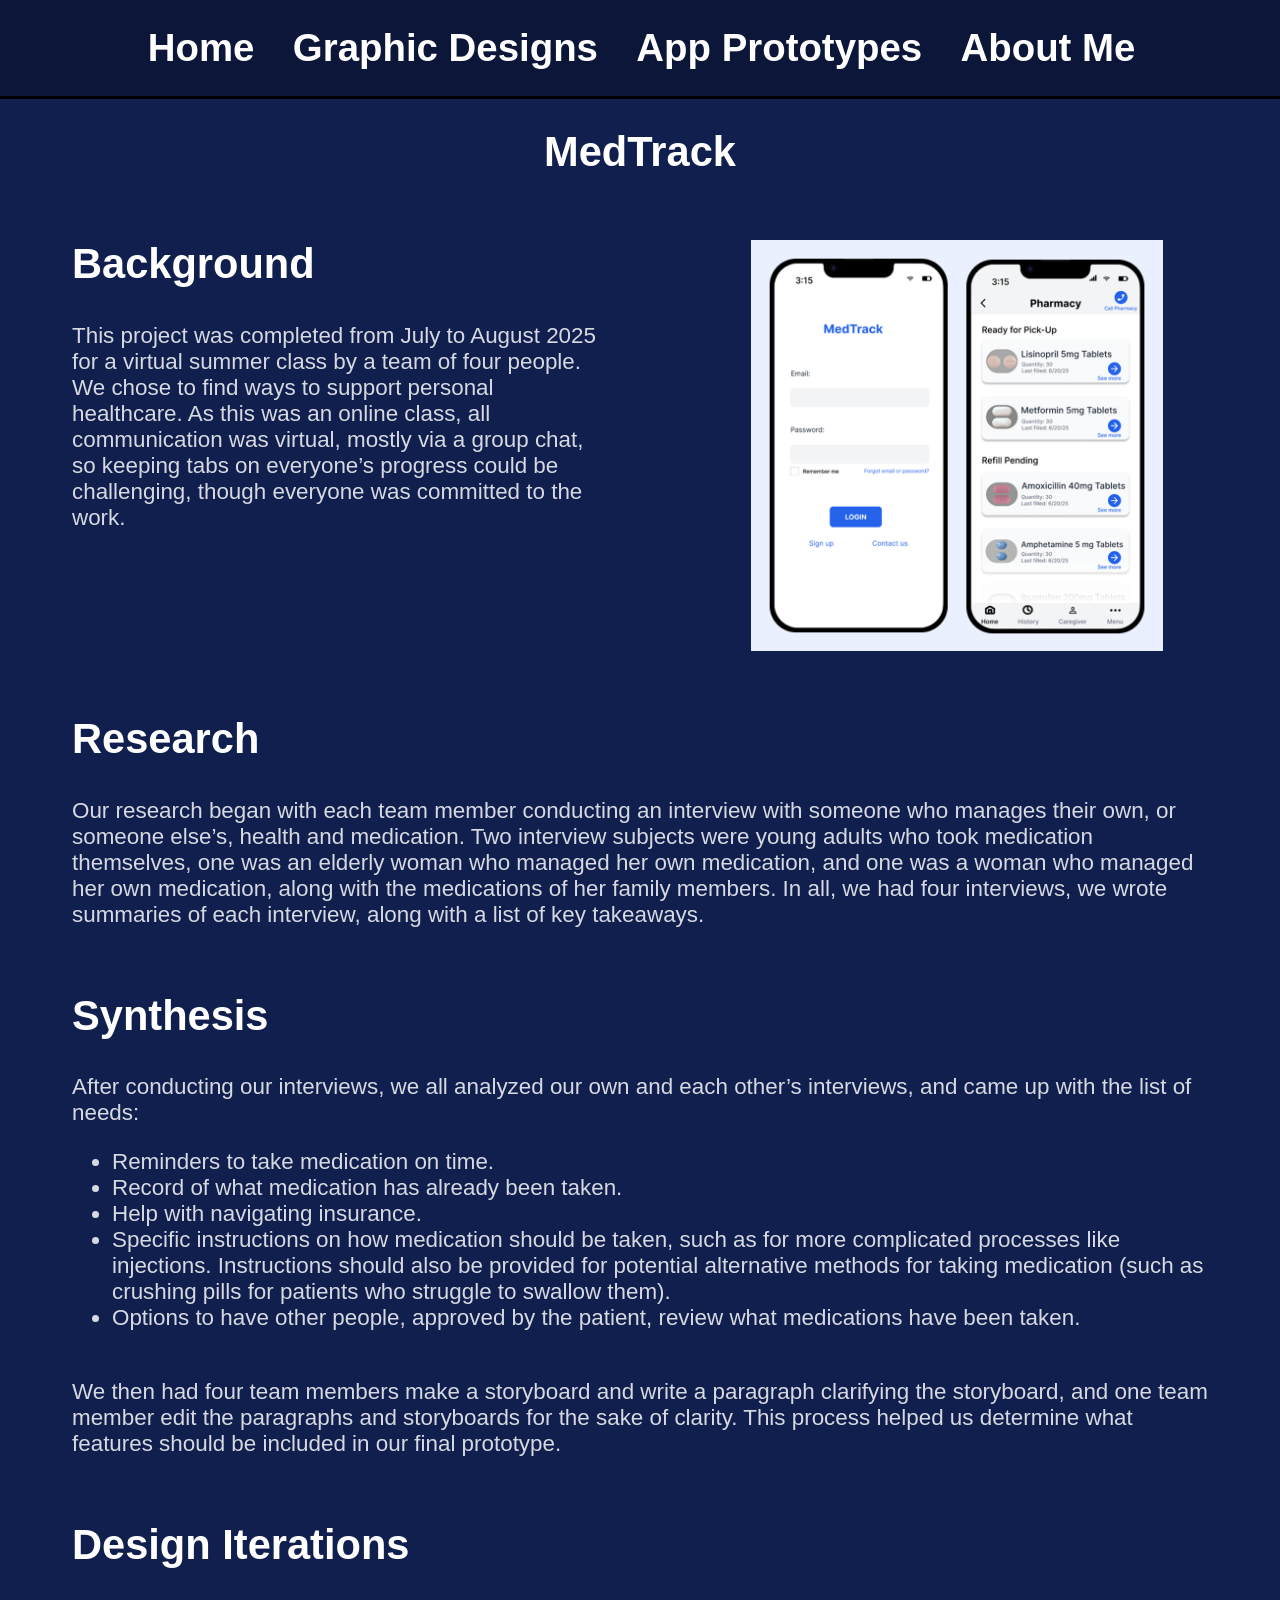
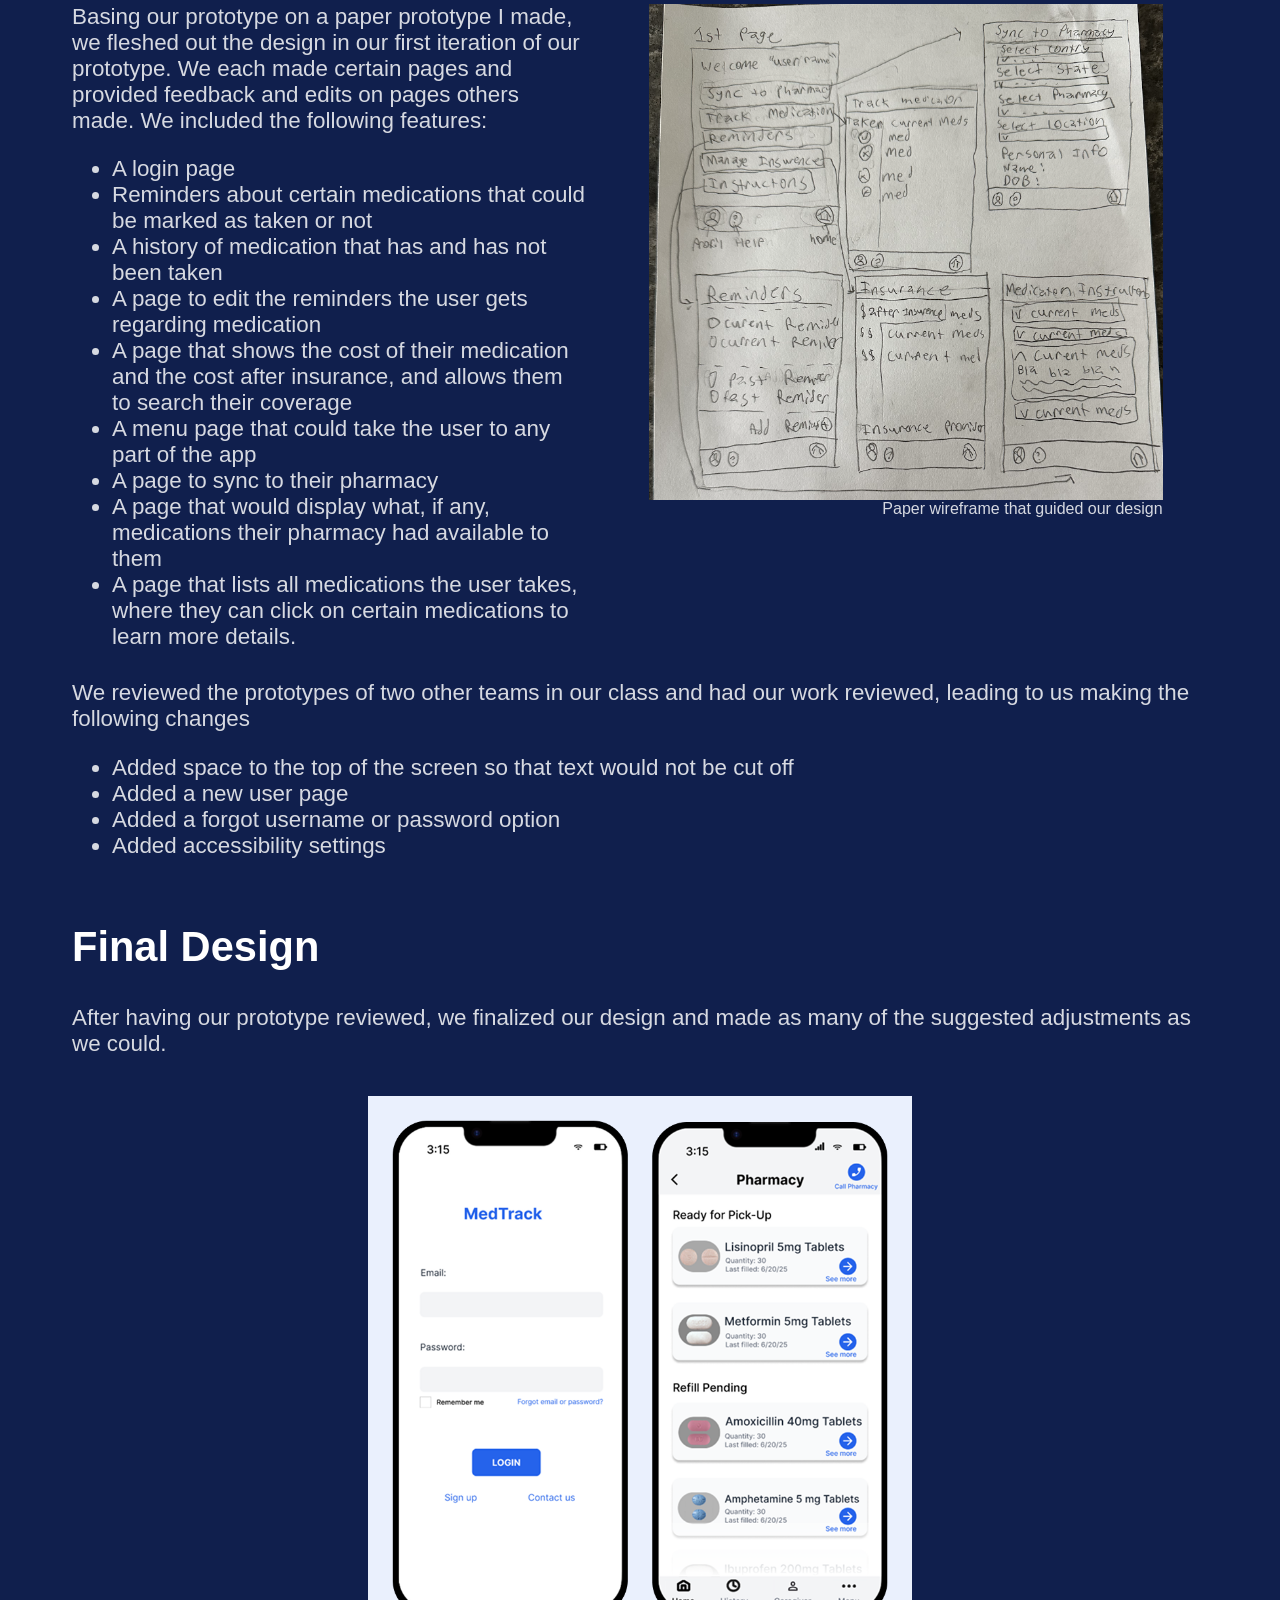
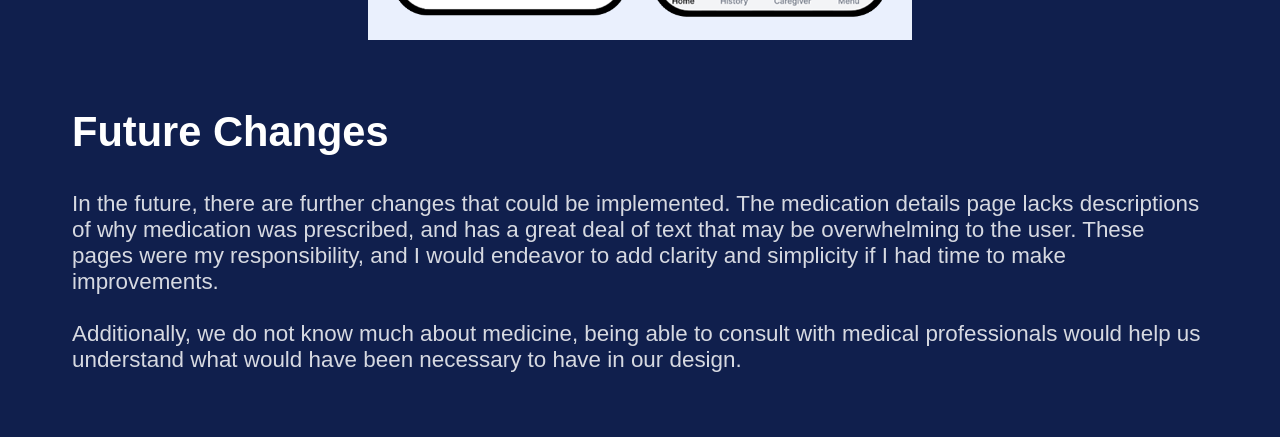
<file: medTrack.html>
<!doctype html>
<html lang="en">
<head>
	<meta charset="utf-8">
	<title>MedTrack Overview</title>
	<link rel="stylesheet" href="./assets/css/styles.css">
    <meta content="width=device-width, initial-scale=1" name="viewport" />
</head>
<body style="background-color: #101f4d;">
    <div class="header">
        <h4 style="text-align: center">
            <a href="index.html#home">Home</a>
        </h4>
        <h4 style="text-align: center">
            <a href="index.html#graphicDesigns">Graphic Designs</a>
        </h4>
        <h4 style="text-align: center">
            <a href="index.html#appPrototypes">App Prototypes</a>
        </h4>
        <h4 style="text-align: center">
            <a href="index.html#aboutMe">About Me</a>
        </h4>  
    </div>

    <div style="margin-top: 8rem; margin-left: 5vw; margin-right: 5vw; margin-bottom: 5vw;">
        <h1 style="text-align: center; ">MedTrack</h1>
        
        <!-- Background -->
        <div class="appPrototype" style="margin-top: 4rem;">
            <div class="prototypeText" style="margin-bottom: 2rem; width: 100%; margin-right: 5rem;">
                <h2 style="margin-top: 0vw;">Background</h2>        
                <p1>
                    This project was completed from July to August 2025 for a virtual summer class by a team of 
                    four people. We chose to find ways to support personal healthcare. As this was an online class, 
                    all communication was virtual, mostly via a group chat, so keeping tabs on everyone’s progress 
                    could be challenging, though everyone was committed to the work. 
                </p1> 
            </div>
            <div class="prototypeText">
                <img src="assets/img/medTrackImages.png" alt="MedTrack Pages">
            </div>
        </div> 

        <!-- Research -->
        <div style="margin-top: 5vw;">
            <h2>Research</h2>
            <p1>
                Our research began with each team member conducting an interview with someone who manages their own, 
                or someone else’s, health and medication. Two interview subjects were young adults who took 
                medication themselves, one was an elderly woman who managed her own medication, and one was a 
                woman who managed her own medication, along with the medications of her family members. In all, we 
                had four interviews, we wrote summaries of each interview, along with a list of key takeaways. 
            </p1>
        </div>
        
        <!-- Synthesis -->
        <div style="margin-top: 5vw;">
            <h2>Synthesis</h2>

            <p1>
            After conducting our interviews, we all analyzed our own and each other’s interviews, and came up with 
            the list of needs: 
            <ul>
                    <li>Reminders to take medication on time.</li>
                    <li>Record of what medication has already been taken.</li>
                    <li>Help with navigating insurance.</li>
                    <li>Specific instructions on how medication should be taken, such as for more complicated 
                        processes like injections. Instructions should also be provided for potential alternative 
                        methods for taking medication (such as crushing pills for patients who struggle to swallow 
                        them).</li>
                    <li>Options to have other people, approved by the patient, review what medications have been taken.</li>
            </ul>
            <br> 
                We then had four team members make a storyboard and write a paragraph clarifying the storyboard, 
                and one team member edit the paragraphs and storyboards for the sake of clarity. This process 
                helped us determine what features should be included in our final prototype. 
            </p1> 
            <br>
        </div>
        
        <!-- Design Iterations -->
        <div style="margin-top: 5vw;">
            <h2>Design Iterations</h2>
            <div class="appPrototype" style="margin-bottom: 0.5rem;">
                <div class="prototypeText" style="width: 100%; 
                    @media screen and (width > 800px) {margin-right: 3rem;} ">
                    <p1>
                        Basing our prototype on a paper prototype I made, we fleshed out the design in our first 
                        iteration of our prototype. We each made certain pages and provided feedback and edits on 
                        pages others made. We included the following features: 
                        <ul>
                            <li>A login page</li>
                            <li>Reminders about certain medications that could be marked as taken or not</li> 
                            <li>A history of medication that has and has not been taken</li>
                            <li>A page to edit the reminders the user gets regarding medication</li> 
                            <li>A page that shows the cost of their medication and the cost after insurance, and 
                                allows them to search their coverage</li>
                            <li>A menu page that could take the user to any part of the app</li>
                            <li>A page to sync to their pharmacy</li> 
                            <li>A page that would display what, if any, medications their pharmacy had available 
                                to them</li>
                            <li>A page that lists all medications the user takes, where they can click on certain 
                                medications to learn more details.</li>
                        </ul>
                    </p1>
                </div>
                <div class="prototypeText" style="width: 100%;
                    @media screen and (width < 800px) {width: 100%;} ">
                    <img src="assets/img/medTrack-Paper-Prototype.png" alt="Paper Wireframes">
                    <figcaption style="text-align: right;">
                        <p2>Paper wireframe that guided our design</p2>
                    </figcaption>
                </div>
            </div>
            
            <p1>
                We reviewed the prototypes of two other teams in our class and had our work reviewed, leading to 
                us making the following changes  
                <ul>
                    <li>Added space to the top of the screen so that text would not be cut off</li> 
                    <li>Added a new user page</li>
                    <li>Added a forgot username or password option</li> 
                    <li>Added accessibility settings</li> 
                </ul>
                

            </p1>
        </div>
        
        
        <!-- Final Design -->
        <div style="margin-top: 5vw;">
            <h2>Final Design</h2>
            <p1>
                After having our prototype reviewed, we finalized our design and made as many of the suggested 
                adjustments as we could. 
            </p1>
            <div class="finalPrototypeImage">
                <a href="https://www.figma.com/proto/4HhmzO44hu9upAV01B85o1/team-9-connected?node-id=2-844&p=f&t=wFz3PTTRXNZEqMht-1&scaling=scale-down&content-scaling=fixed&page-id=0%3A1&starting-point-node-id=2%3A844&show-proto-sidebar=1" 
                        target="_blank">
                        <img src="assets/img/medTrackImages.png" alt="Final Monkey Mechanic Prototype">
                    </a>
            </div>
            
        </div>

        <!-- Future Changes -->
        <div style="margin-top: 5vw;">
            <h2>Future Changes</h2>
            <p1>
                In the future, there are further changes that could be implemented. The medication details page 
                lacks descriptions of why medication was prescribed, and has a great deal of text that may be 
                overwhelming to the user. These pages were my responsibility, and I would endeavor to add clarity 
                and simplicity if I had time to make improvements. 
            <br><br>
                Additionally, we do not know much about medicine, being able to consult with medical professionals 
                would help us understand what would have been necessary to have in our design. 
            </p1>
        </div>
        
    </div>
    
	
</body>
</html>
</file>
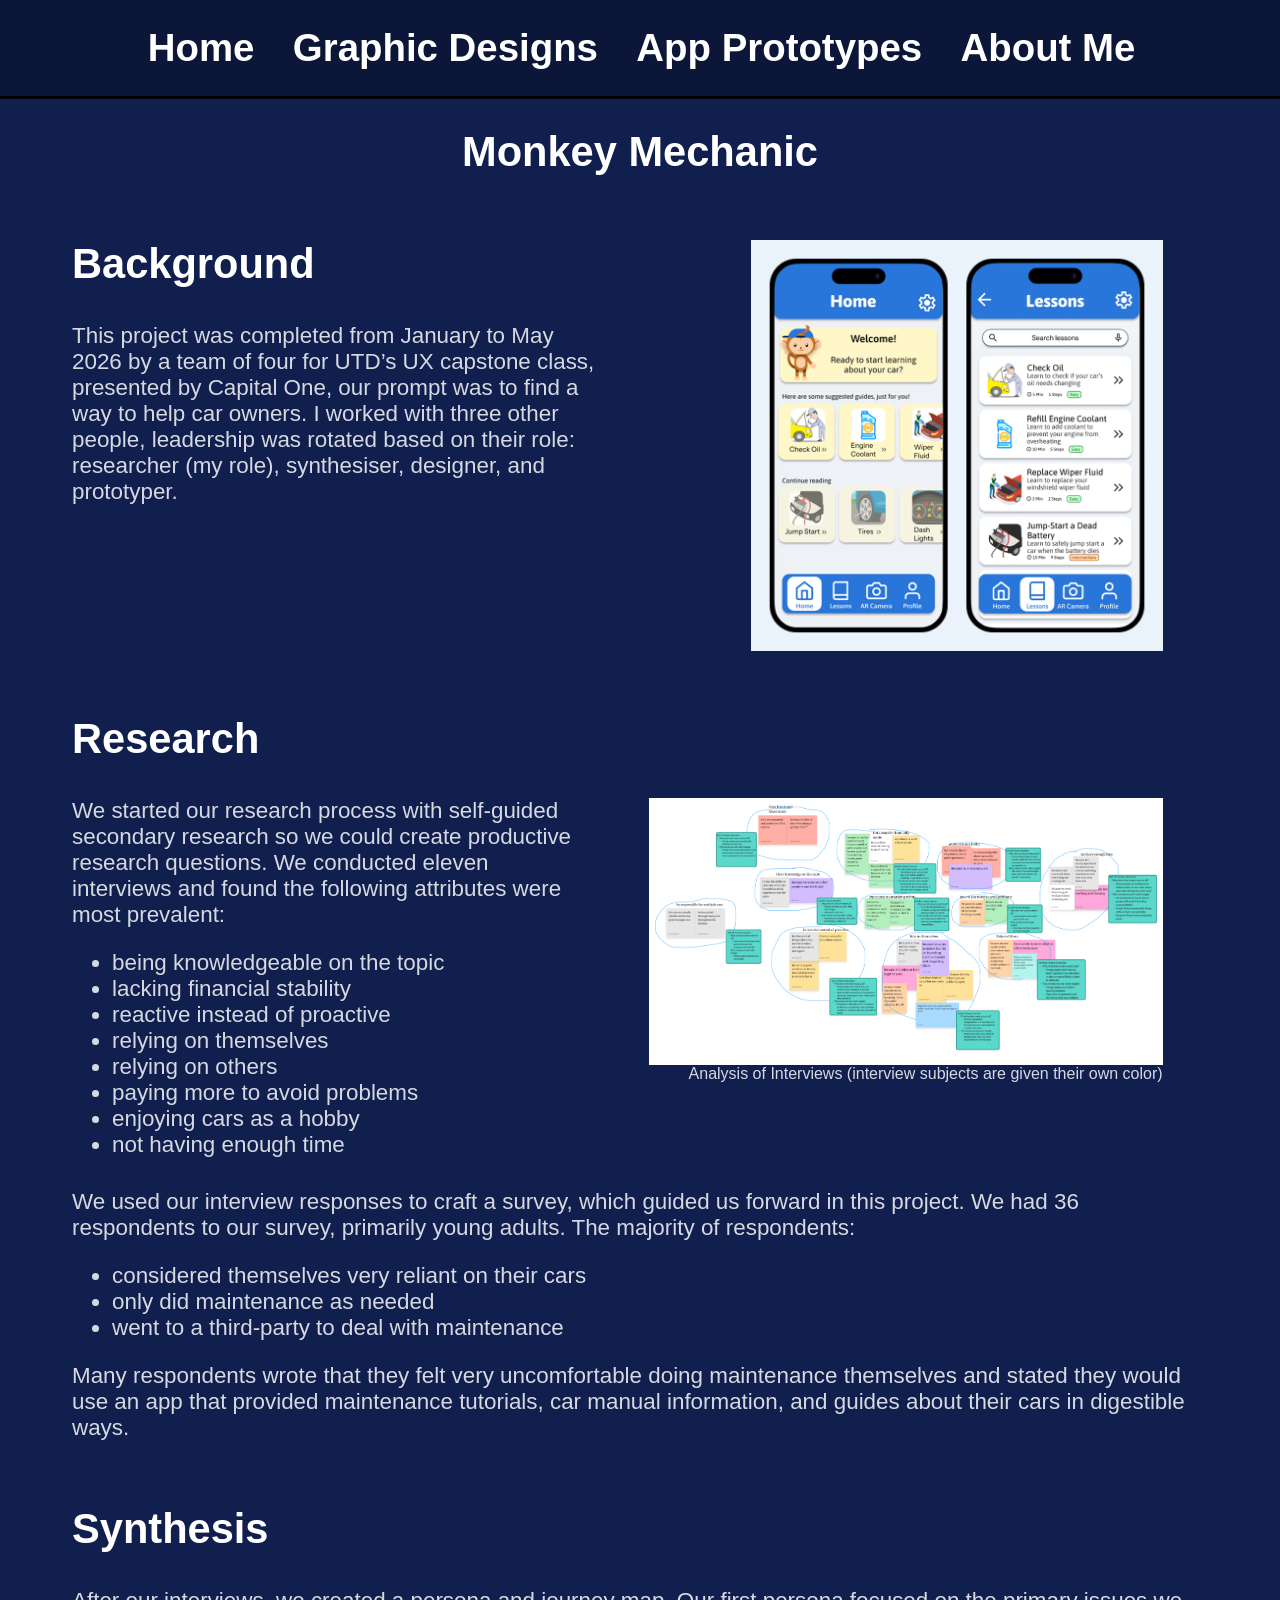
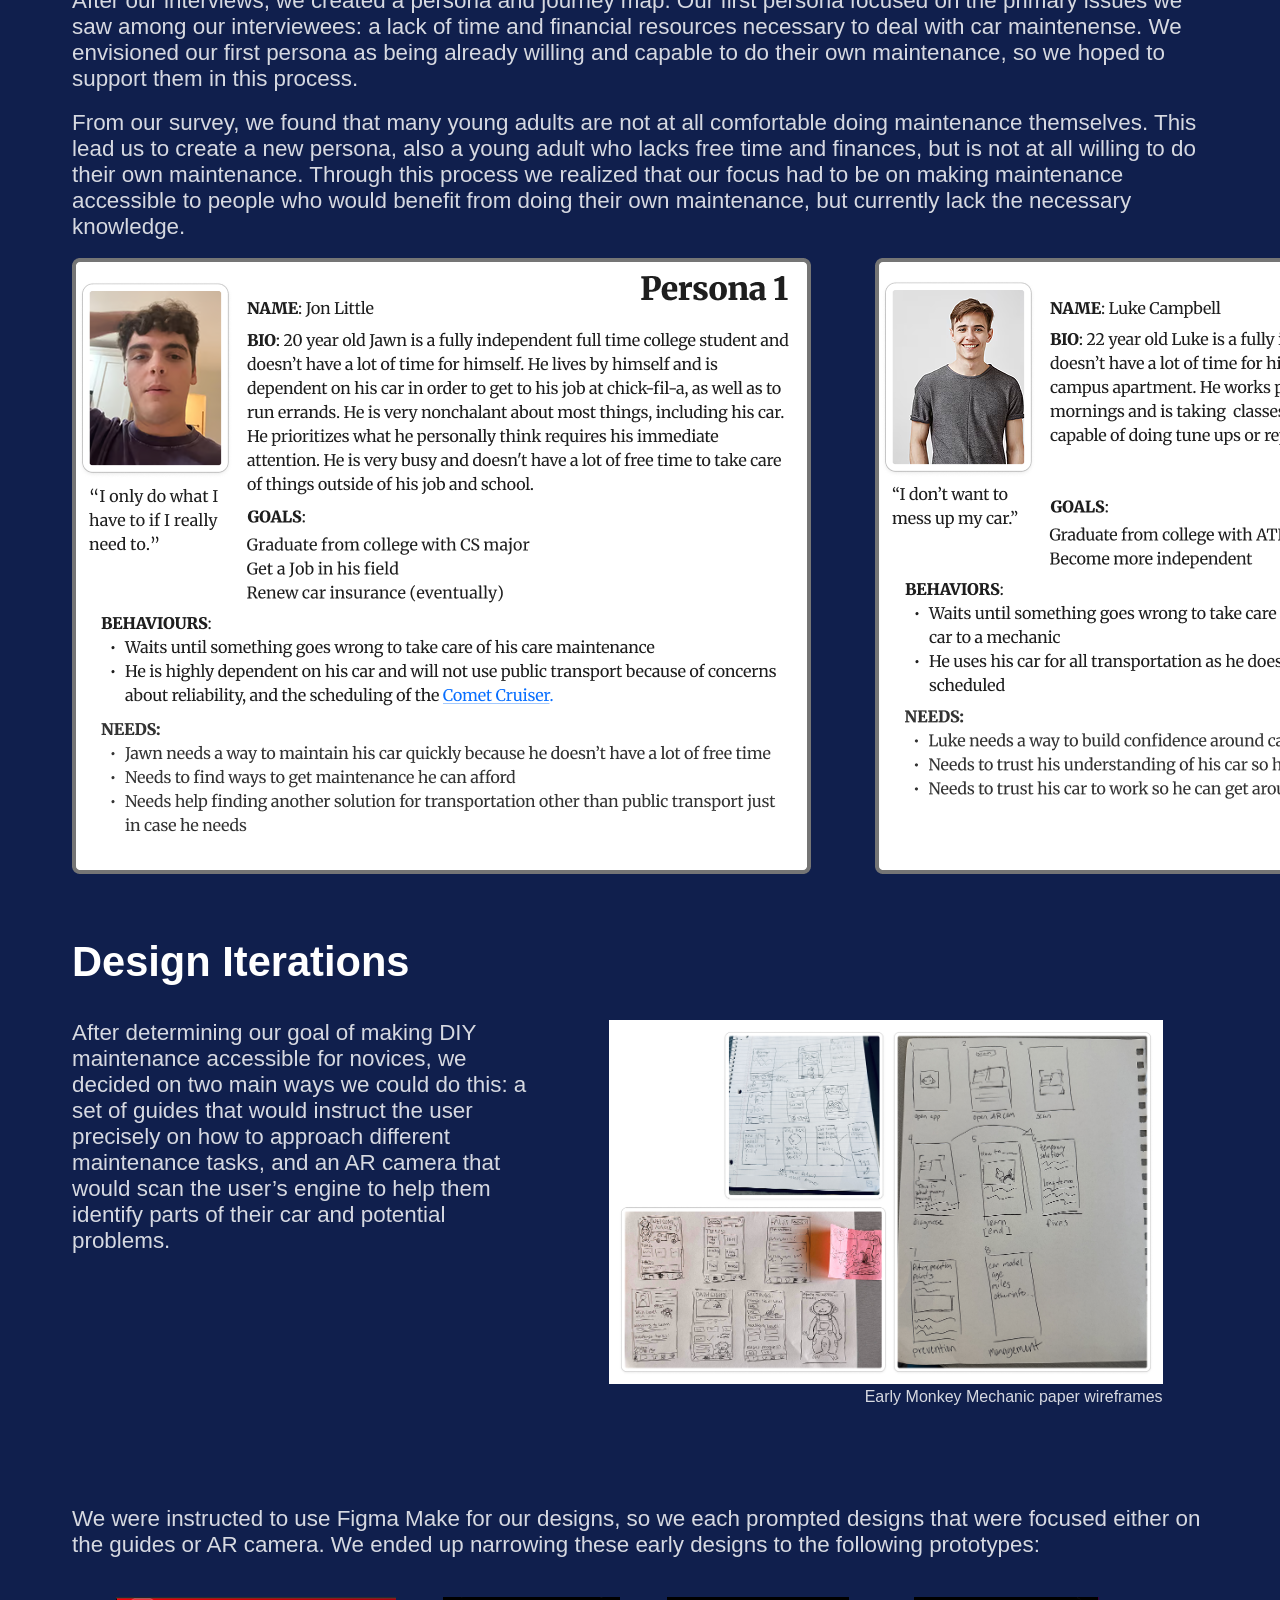
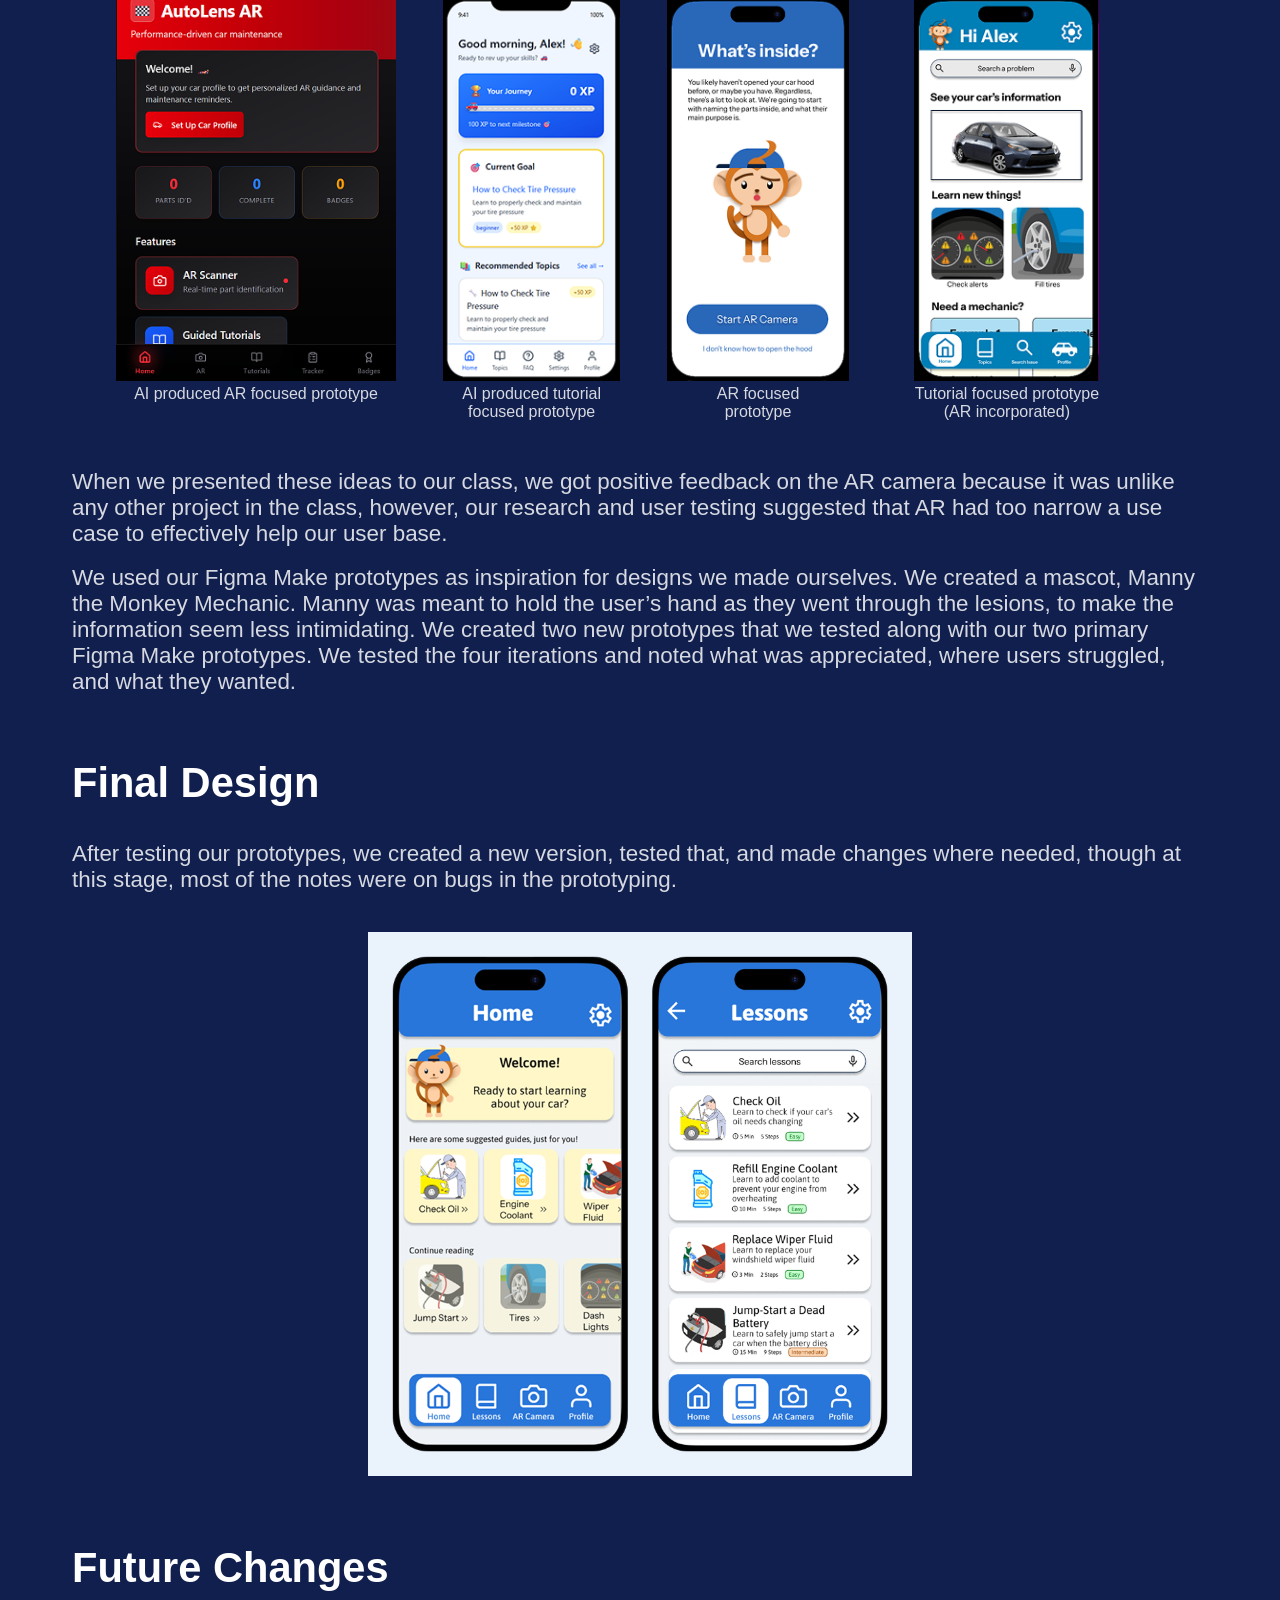
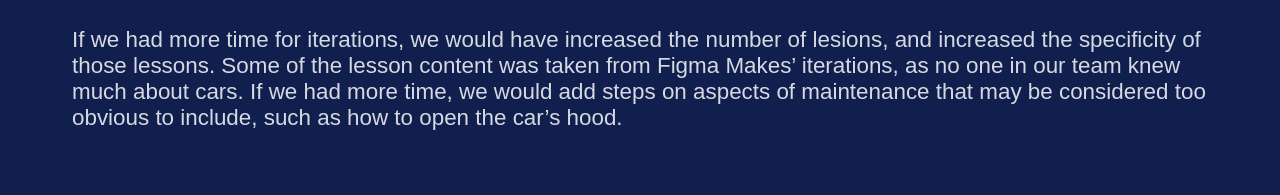
<file: monkeyMechanic.html>
<!doctype html>
<html lang="en">
<head>
	<meta charset="utf-8">
	<title>Monkey Mechanic Overview</title>
	<link rel="stylesheet" href="./assets/css/styles.css">
    <meta content="width=device-width, initial-scale=1" name="viewport" />
</head>
<body style="background-color: #101f4d;">
    <div class="header">
        <h4 style="text-align: center">
            <a href="index.html#home">Home</a>
        </h4>
        <h4 style="text-align: center">
            <a href="index.html#graphicDesigns">Graphic Designs</a>
        </h4>
        <h4 style="text-align: center">
            <a href="index.html#appPrototypes">App Prototypes</a>
        </h4>
        <h4 style="text-align: center">
            <a href="index.html#aboutMe">About Me</a>
        </h4>  
    </div>
    
    <div style="margin-top: 8rem; margin-left: 5vw; margin-right: 4rem; margin-bottom: 4rem;">
        
        <h1 style="text-align: center; ">Monkey Mechanic</h1>

        <!-- Background -->
         <div class="appPrototype" style="margin-top: 4rem;">
            <div class="prototypeText" style="margin-bottom: 2rem; width: 100%; margin-right: 5rem;">
                <h2 style="margin-top: 0vw;">Background</h2>
                <p1>
                    This project was completed from January to May 2026 by a team of four for UTD’s UX capstone 
                    class, presented by Capital One, our prompt was to find a way to help car owners. I worked 
                    with three other people, leadership was rotated based on their role: researcher (my role), 
                    synthesiser, designer, and prototyper.  
                </p1>
                
            </div>
            <div class="prototypeText" >
                <img src="assets/img/monkeyMechanicImages.png" alt="Monkey Mechanic Pages">
            </div>
            
         </div>        

        <!-- Research -->
         <div>
            <h2 style="margin-top: 4rem;">Research</h2>
            <div class="appPrototype" style="margin-bottom: 0.5rem;">
                <div class="prototypeText" style="width: 100%; 
                    @media screen and (width > 800px) {margin-right: 3rem;} ">
                    <p1>
                        We started our research process with self-guided secondary research so we could create 
                        productive research questions. We conducted eleven interviews and found the following 
                        attributes were most prevalent:  
                        <ul>
                            <li>being knowledgeable on the topic</li>
                            <li>lacking financial stability</li>
                            <li>reactive instead of proactive</li>
                            <li>relying on themselves</li>
                            <li>relying on others</li>
                            <li>paying more to avoid problems</li>
                            <li>enjoying cars as a hobby</li>
                            <li>not having enough time</li>
                            
                        </ul>
                    </p1>

                </div>
                <div class="prototypeText" style="width: 100%;
                        @media screen and (width < 800px) {width: 100%;} "> 
                    <img src="assets/img/AED-Interview-Map.png" alt="Paper Wireframes"> 
                    <figcaption style="text-align: right;">
                        <p2>Analysis of Interviews (interview subjects are given their own color)</p2>
                    </figcaption>
                </div>
                
            </div>
            <p1>
                We used our interview responses to craft a survey, which guided us forward in this project. 
                We had 36 respondents to our survey, primarily young adults. The majority of respondents: 
                <ul>
                    <li>considered themselves very reliant on their cars</li>
                    <li>only did maintenance as needed</li>
                    <li>went to a third-party to deal with maintenance</li> 
                </ul>
                
                Many respondents wrote that they felt very uncomfortable doing maintenance themselves and 
                stated they would use an app that provided maintenance tutorials, car manual information, and 
                guides about their cars in digestible ways. 

            </p1>
         </div>
         

        <!-- Synthesis -->
        <div style="margin-top: 4rem;"> 
            <h2>Synthesis</h2>
            
            <p1>
                After our interviews, we created a persona and journey map. Our first persona focused on the 
                primary issues we saw among our interviewees: a lack of time and financial resources necessary to 
                deal with car maintenense. We envisioned our first persona as being already willing and capable to 
                do their own maintenance, so we hoped to support them in this process. 
            </p1> 
            <br><br>
            <p1 style="margin-bottom: 1rem">
                From our survey, we found that many young adults are not at all comfortable doing maintenance 
                themselves. This lead us to create a new persona, also a young adult who lacks free time and 
                finances, but is not at all willing to do their own maintenance. Through this process we realized 
                that our focus had to be on making maintenance accessible to people who would benefit from doing 
                their own maintenance, but currently lack the necessary knowledge. 
            </p1>
            <br><br>
            <div class="appPrototype">
                <img src="assets/img/AED-Persona1.png" alt="Monkey Mechanic Persona 1">
                <img src="assets/img/AED-Persona2.png" alt="Monkey Mechanic Persona 2"> 
            </div>
            
        </div>
        
        <!-- Design Iterations -->
        <div style="margin-top: 4rem;">
            <h2>Design Iterations</h2>
            <div class="appPrototype">
                <div class="prototypeText"style="width: 100%; 
                    @media screen and (width > 800px) {margin-right: 3rem;} ">
                    <p1 style="margin-bottom: 1rem">
                        After determining our goal of making DIY maintenance accessible for novices, we decided on 
                        two main ways we could do this: a set of guides that would instruct the user precisely on 
                        how to approach different maintenance tasks, and an AR camera that would scan the user’s 
                        engine to help them identify parts of their car and potential problems.  
                    </p1>
                    
                </div>
                                
                <div>
                    <img src="assets/img/AED-paper-wireframes.png" alt="Paper Wireframes" style="width: 100%;">
                    <figcaption style="text-align: right;">
                        <p2>Early Monkey Mechanic paper wireframes</p2>
                    </figcaption>
                </div>
            </div>
            
            
            <br> <br>
            <div>
                <p1>
                    We were instructed to use Figma Make for our designs, so we each prompted designs that were 
                    focused either on the guides or AR camera. We ended up narrowing these early designs to the 
                    following prototypes: 
                </p1>
                <br>

                
                <div style="display: flex; justify-content: center; 
                    @media screen and (width > 800px) {justify-content: columns;} 
                    @media screen and (width < 800px) {justify-content: row;} ">
                    <div class="evenlySpacedImages">
                        <div>
                            <a href="https://www.figma.com/make/1h3z2NDijUZ5PVrxnlfVsX/AutoLens-AR-Mobile-App?fullscreen=1&t=bU0JEYuRQ8iFaWjL-1&code-node-id=0-9" 
                                    target="_blank">
                                <img src="assets/img/AED-AI-AR-focus.png" alt="AI AR Prototype">
                            </a>
                            <div style="height: 3rem;">
                                <figcaption style="width: 100%; text-align: center;">
                                    <p2>AI produced AR focused prototype</p2>
                                </figcaption>
                            </div>
                            
                        </div>
                        <div>
                            <a href="https://www.figma.com/make/eBWKiy5C7zZvDfty1QkaPB/Car-Maintenance-Learning-App?fullscreen=1&t=RHeIFxEqRhfIVSRB-1&code-node-id=0-9" 
                                    target="_blank">
                                <img src="assets/img/AED-AI-tutorial-focus.png" alt="AI Tutorial Prototype">
                            </a>
                            <div style="height: 3rem;">
                                <figcaption style="margin-left: 20%; width: 60%; text-align: center;">
                                    <p2>AI produced tutorial focused prototype</p2>
                                </figcaption>
                            </div>
                            
                        </div>
                    </div>
                    <div class="evenlySpacedImages">
                        <div>
                            <a href="https://www.figma.com/proto/Tyd2G9lJEkAeRPJUFgapOf/AJAR-Design?node-id=473-311&t=7KWn473PgjtF1g9M-1&scaling=scale-down&content-scaling=fixed&page-id=61%3A2&starting-point-node-id=473%3A311&show-proto-sidebar=1" 
                                    target="_blank">
                                <img src="assets/img/AED-AR-focus.png" alt="AR Prototype">
                            </a>
                            <div style="height: 3rem;">
                                <figcaption style="margin-left: 20%; width: 60%; text-align: center;">
                                    <p2>AR focused prototype</p2>
                                </figcaption>
                            </div>
                            
                        </div>
                        
                        <div>
                            <a href="https://www.figma.com/proto/Tyd2G9lJEkAeRPJUFgapOf/AJAR-Design?node-id=454-332&t=zFdrRBAAw2IEYg6m-1&scaling=scale-down&content-scaling=fixed&page-id=174%3A2&starting-point-node-id=791%3A740&show-proto-sidebar=1" 
                                    target="_blank">
                                <img src="assets/img/AED-tutorial-focus.png" alt="Tutorial Prototype">
                            </a>
                            <div style="height: 3rem;">
                                <figcaption style="margin-left: 20%; width: 60%; text-align: center;">
                                    <p2>Tutorial focused prototype (AR incorporated)</p2>
                                </figcaption>
                            </div>
                            
                        </div>
                    </div>
                </div>


                
            </div>

            <br><br>
            <div>
                <p1>
                    When we presented these ideas to our class, we got positive feedback on the AR camera because 
                    it was unlike any other project in the class, however, our research and user testing suggested 
                    that AR had too narrow a use case to effectively help our user base. 
                </p1>
                <br> <br>
                <p1>
                    We used our Figma Make prototypes as inspiration for designs we made ourselves. We created a 
                    mascot, Manny the Monkey Mechanic. Manny was meant to hold the user’s hand as they went through 
                    the lesions, to make the information seem less intimidating. We created two new prototypes that 
                    we tested along with our two primary Figma Make prototypes. We tested the four iterations and 
                    noted what was appreciated, where users struggled, and what they wanted. 
                </p1>
            </div>
        </div>       
        
        <!-- Final Design -->
        <div style="margin-top: 4rem;">
            <h2>Final Design</h2>
            <p1>
                After testing our prototypes, we created a new version, tested that, and made changes where needed, 
                though at this stage, most of the notes were on bugs in the prototyping. 
            </p1>

            <div class="finalPrototypeImage">
                <a href="https://www.figma.com/proto/Tyd2G9lJEkAeRPJUFgapOf/AJAR-Design?node-id=1141-711&starting-point-node-id=1141%3A711&t=MoDZ2cIqOHp1iSQn-1" 
                        target="_blank">
                    <img src="assets/img/monkeyMechanicImages.png" alt="Final Monkey Mechanic Prototype">
                </a>
            </div>
        </div>
        
        <!-- Future Changes -->
        <div style="margin-top: 4rem;">
            <h2>Future Changes</h2>
            <p1>
                If we had more time for iterations, we would have increased the number of lesions, and increased 
                the specificity of those lessons. Some of the lesson content was taken from Figma Makes’ iterations, 
                as no one in our team knew much about cars. If we had more time, we would add steps on aspects of 
                maintenance that may be considered too obvious to include, such as how to open the car’s hood. 
            </p1>
        </div> 

    </div>
        
    
	
</body>
</html>
</file>
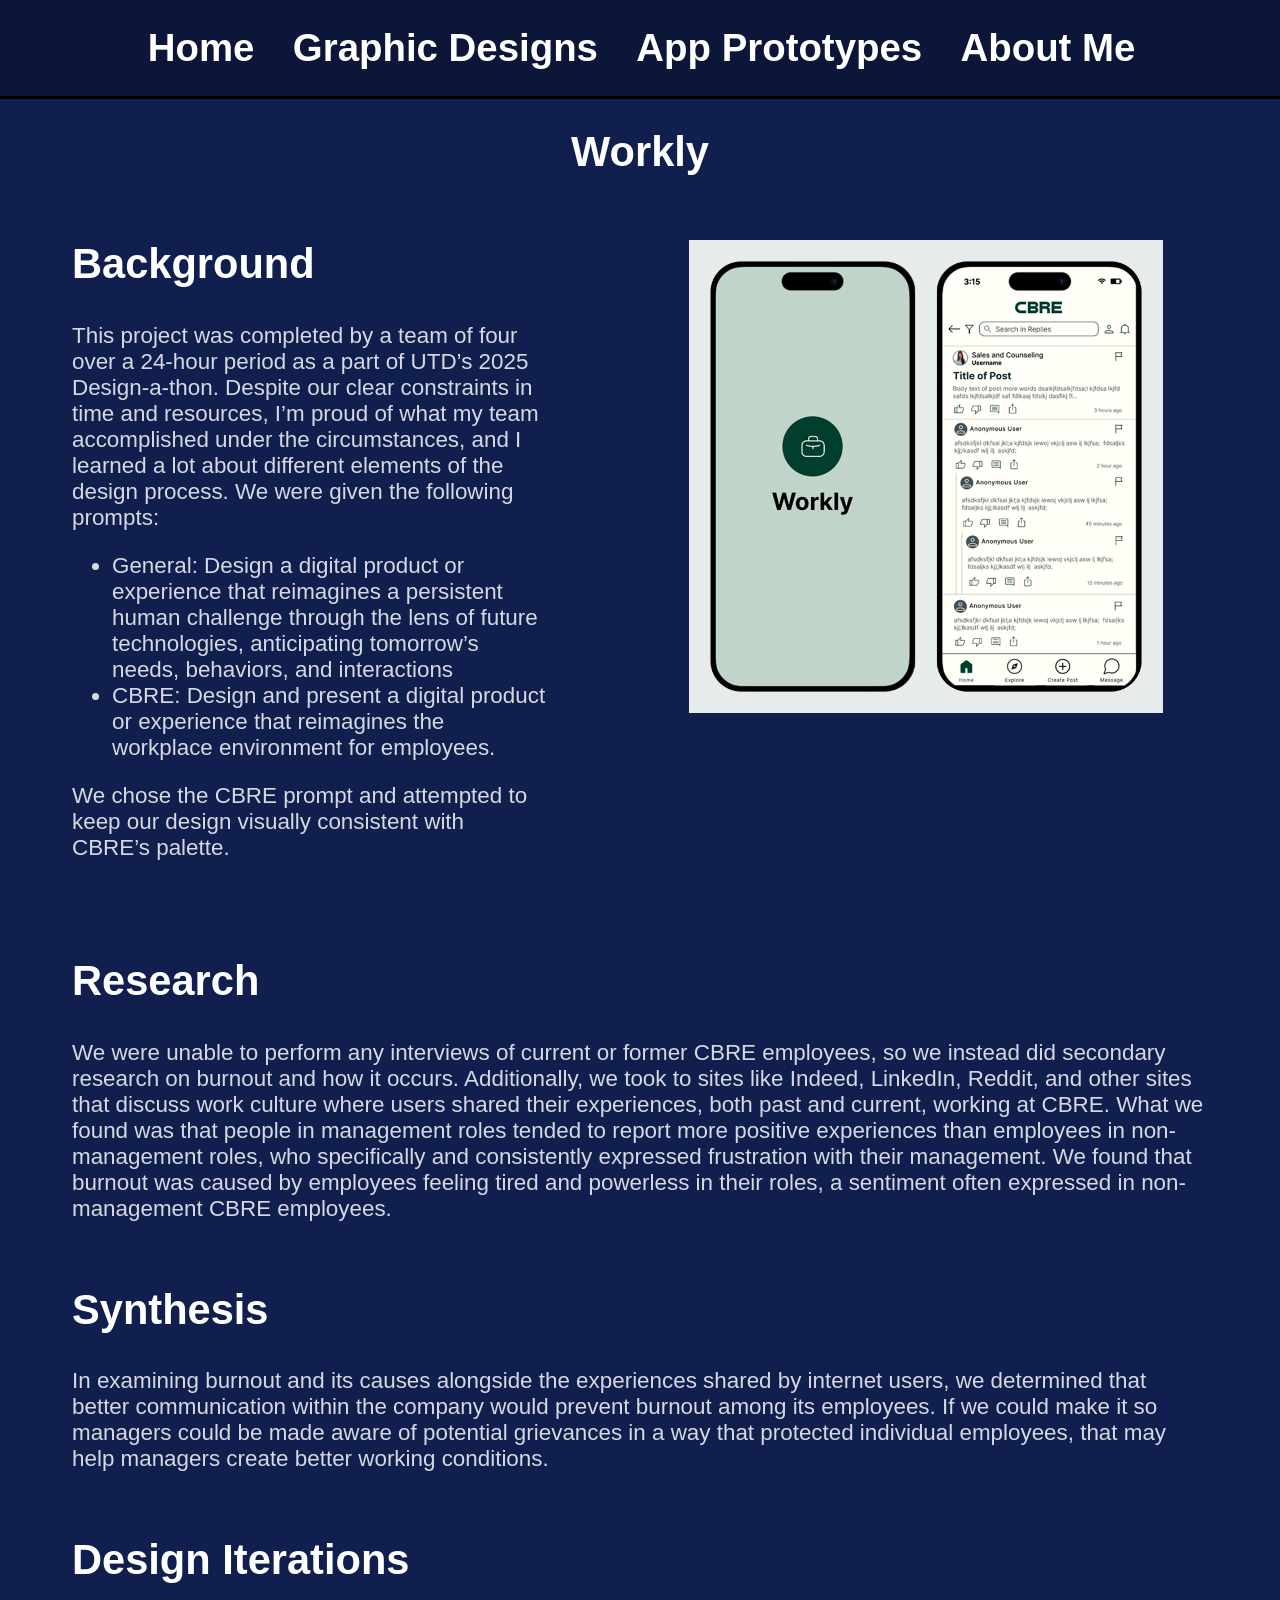
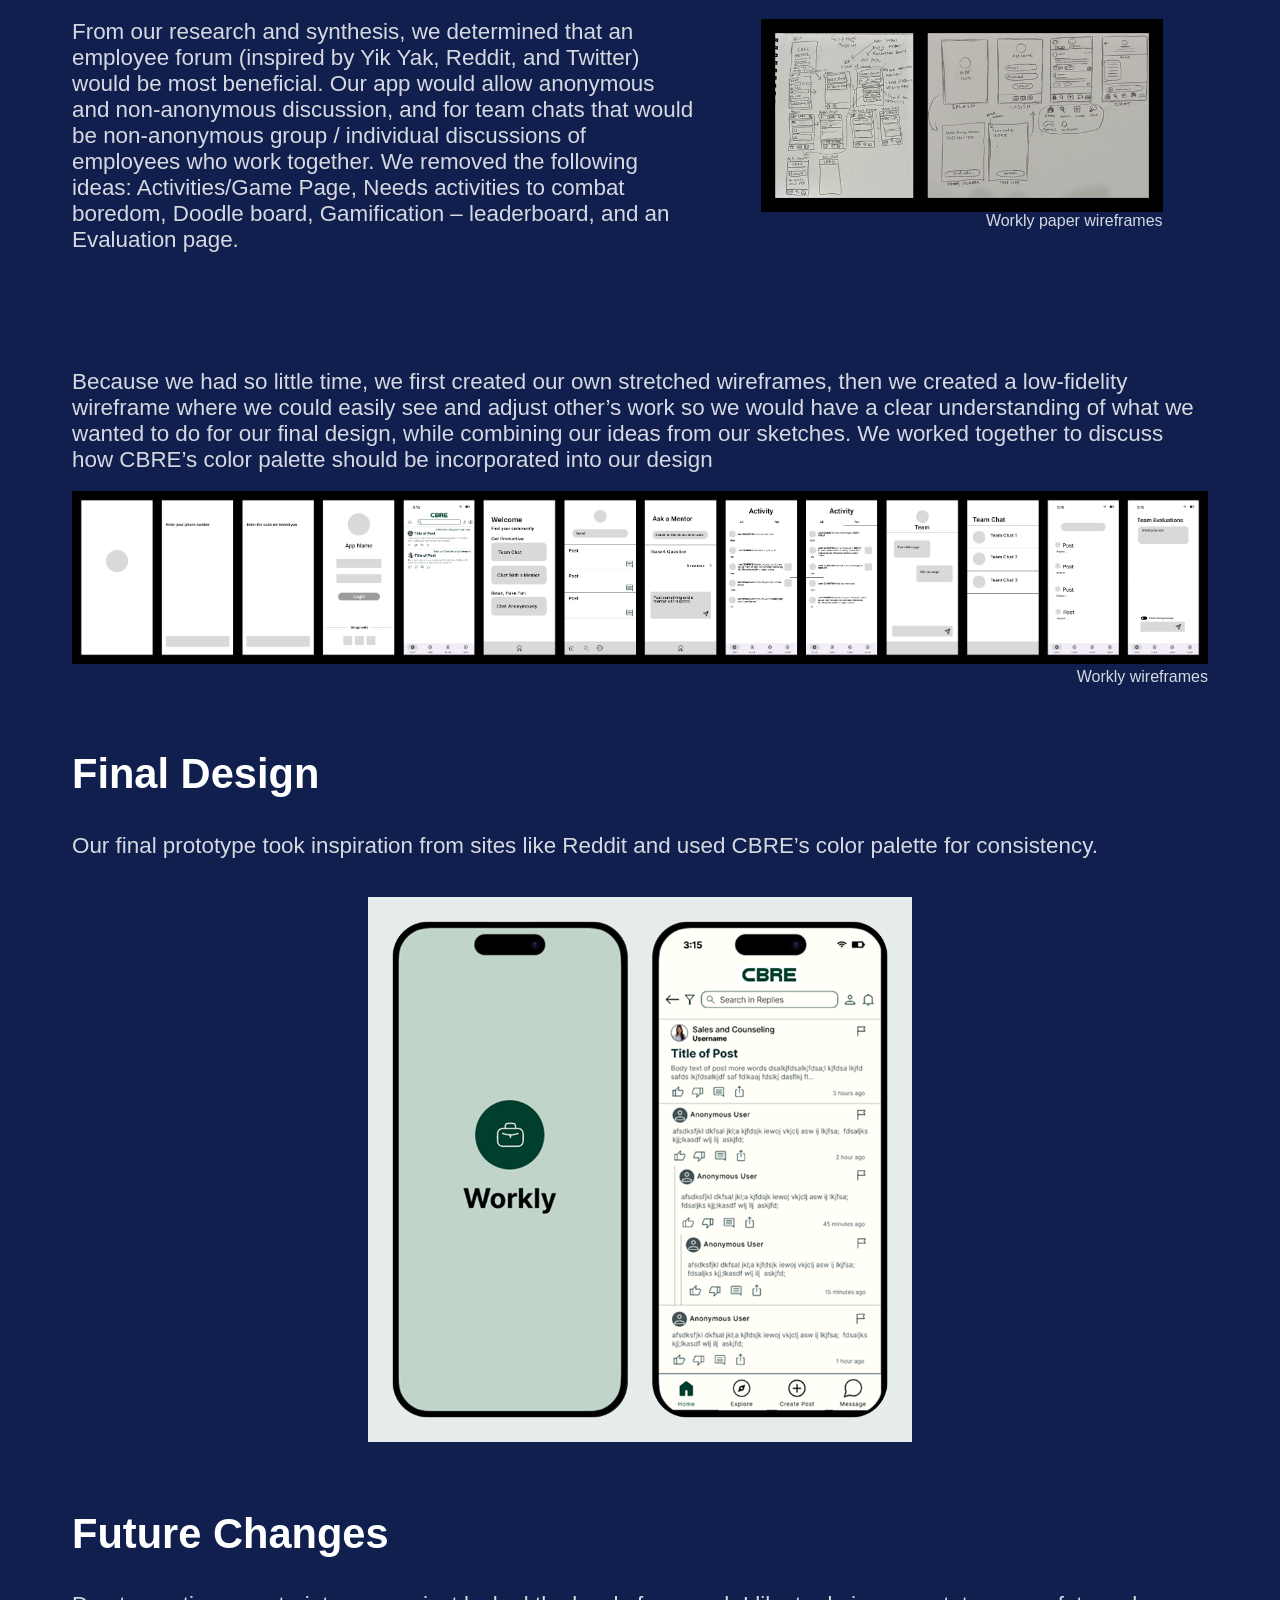
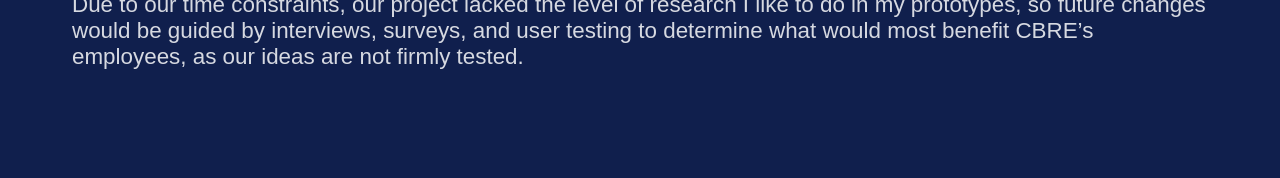
<file: workly.html>
<!doctype html>
<html lang="en">
<head>
	<meta charset="utf-8">
	<title>MedTrack Overview</title>
	<link rel="stylesheet" href="./assets/css/styles.css">
    <meta content="width=device-width, initial-scale=1" name="viewport" />
</head>
<body style="background-color: #101f4d;">
    <div class="header">
        <h4 style="text-align: center">
            <a href="index.html#home">Home</a>
        </h4>
        <h4 style="text-align: center">
            <a href="index.html#graphicDesigns">Graphic Designs</a>
        </h4>
        <h4 style="text-align: center">
            <a href="index.html#appPrototypes">App Prototypes</a>
        </h4>
        <h4 style="text-align: center">
            <a href="index.html#aboutMe">About Me</a>
        </h4>  
    </div>

    
    <div style="margin-top: 8rem; margin-left: 5vw; margin-right: 5vw; margin-bottom: 5vw;">
        <h1 style="text-align: center;">Workly</h1>
        
        <!-- Background -->
        <div class="appPrototype" style="margin-top: 4rem;">
            <div class="prototypeText" style="margin-bottom: 2rem; width: 100%; margin-right: 5rem;">
                <h2 style="margin-top: 0vw;">Background</h2>
                <p1>
                    This project was completed by a team of four over a 24-hour period as a part of UTD’s 
                    2025 Design-a-thon. Despite our clear constraints in time and resources, I’m proud of 
                    what my team accomplished under the circumstances, and I learned a lot about different 
                    elements of the design process. We were given the following prompts: 
                    <ul>
                        <li>General: Design a digital product or experience that reimagines a persistent 
                            human challenge through the lens of future technologies, anticipating tomorrow’s 
                            needs, behaviors, and interactions</li>
                        <li>CBRE: Design and present a digital product or experience that reimagines the 
                            workplace environment for employees.</li>

                    </ul>
                    We chose the CBRE prompt and attempted to keep our design visually consistent with 
                    CBRE’s palette. 
        
                </p1>   
            </div>
            <div class="prototypeText" style="margin-bottom: 2rem; width: 100%;">
                <img src="assets/img/worklyImages.png" alt="Workly Pages">
            </div>
        </div>

        <!-- Research -->
        <div style="margin-top: 5vw;">
            <h2>Research</h2>
            <p1>
                We were unable to perform any interviews of current or former CBRE employees, so we 
                instead did secondary research on burnout and how it occurs. Additionally, we took to 
                sites like Indeed, LinkedIn, Reddit, and other sites that discuss work culture where 
                users shared their experiences, both past and current, working at CBRE. What we found 
                was that people in management roles tended to report more positive experiences than 
                employees in non-management roles, who specifically and consistently expressed 
                frustration with their management. We found that burnout was caused by employees 
                feeling tired and powerless in their roles, a sentiment often expressed in non-management 
                CBRE employees. 

            </p1>
        </div>
        
        <!-- Synthesis -->
        <div style="margin-top: 5vw;">
            <h2>Synthesis</h2>

            <p1>
                In examining burnout and its causes alongside the experiences shared by internet users, 
                we determined that better communication within the company would prevent burnout among 
                its employees. If we could make it so managers could be made aware of potential 
                grievances in a way that protected individual employees, that may help managers create 
                better working conditions. 
            </p1> 
        </div>

        <!-- Design Iterations -->
        <div style="margin-top: 5vw;">
            <h2>Design Iterations</h2>
            <div class="appPrototype">
                <div class="prototypeText"style="width: 100%; 
                    @media screen and (width > 800px) {margin-right: 3rem;} ">
                    <p1>
                        From our research and synthesis, we determined that an employee forum (inspired by 
                        Yik Yak, Reddit, and Twitter) would be most beneficial. Our app would allow anonymous 
                        and non-anonymous discussion, and for team chats that would be non-anonymous group / 
                        individual discussions of employees who work together. We removed the following ideas: 
                        Activities/Game Page, Needs activities to combat boredom, Doodle board, Gamification – 
                        leaderboard, and an Evaluation page. 
                    </p1>
                      
                </div>
                <div class="prototypeText" >
                     <img src="assets/img/workly-Paper-Wireframes.png" alt="Workly Pages" >
                    <figcaption style="text-align: right;">
                            <p2>Workly paper wireframes</p2>
                    </figcaption>
                </div>
            </div>          
            
            <p1>
                <br><br>
                Because we had so little time, we first created our own stretched wireframes, then we 
                created a low-fidelity wireframe where we could easily see and adjust other’s work so 
                we would have a clear understanding of what we wanted to do for our final design, while 
                combining our ideas from our sketches. We worked together to discuss how CBRE’s color 
                palette should be incorporated into our design 

            </p1>
            <br><br>
            <img src="assets/img/workly-Wireframe.png" alt="Workly Wireframes Pages" 
                    style="max-width: 100%;">
            <figcaption style="text-align: right;">
                <p2>Workly wireframes</p2>
            </figcaption>
            
        </div>
        
        <!-- Final Design -->
        <div style="margin-top: 5vw;">
            <h2>Final Design</h2>
            <p1>
                Our final prototype took inspiration from sites like Reddit and used CBRE’s color 
                palette for consistency. 
            </p1>

            <div class="finalPrototypeImage">
                <a href="https://www.figma.com/proto/c2wab4w8XVnHiWacFP4zjo/Design-a-thon-2025?node-id=18-1207&t=3YvT3Fb4co5Ijdct-1" 
                    target="_blank">
                    <img src="assets/img/worklyImages.png" alt="Final Workly Prototype">
                </a>
            </div>
            
        </div>
        
        <!-- Future Changes -->
        <div style="margin-top: 5vw;">
            <h2>Future Changes</h2>
            <p1>
                Due to our time constraints, our project lacked the level of research I like to do in 
                my prototypes, so future changes would be guided by interviews, surveys, and user 
                testing to determine what would most benefit CBRE’s employees, as our ideas are not 
                firmly tested. 
            </p1>
        </div>

        
    </div>
        
 
    <br><br>
	
</body>
</html>
</file>
<file: assets/css/styles.css>
/* styles.css */

* {
	font-family: Arial;
}


.header {
	margin-left: -1vw;
	width: 101vw;
	background-color: #0B1638;
	display: grid;
  	place-items: center; 
	height: 6rem;
    border-bottom: 0.25vw solid #000000;
	position: fixed; 
	top: 0;
	display: flex;
	flex-direction: row; 
	height: 6rem;
	gap: 3vw;
	justify-content: center;
}


#home {
	scroll-margin-top: 6rem;
}

#graphicDesigns {
	scroll-margin-top: 6rem;
}

#appPrototypes {
	scroll-margin-top: 6rem;
}

#aboutMe {
	scroll-margin-top: 6rem;
}


h1 {
    /* font-size: 3.5vw; */ 
	font-size: 2.6rem; 
	color: white; 
    
}

h2 {
	/*font-size: 3vw*/
	font-size: 2.6rem; 
	color: white; 
}

h3 {
	font-size: 2rem; 
	color: rgba(255, 255, 255, 0.929); 
}


p1 {
	font-size: 1.4rem; 
	color: rgba(255, 255, 255, 0.833); 
}

p2 {
	font-size: 1rem; 
	color: rgba(255, 255, 255, 0.833); 
}

a:link { 
	text-decoration:none;
	color: white; 
}

a:visited { 
	color: white; 
}

a:hover { 
	color: purple; 
}

a:active { 
	color: white; 
}

.evenlySpacedImages {
	display: flex; 
	align-items: top; 
	justify-content: center;
	justify-content: space-between; 
	text-align: center; 
}


/*Purple*/
@media screen and (min-width: 770px) 
{
	.appPrototype {
		display: flex;
		width: 96%; 
		margin-bottom: 4rem;
		flex-direction: row; 
		gap: 4rem;
		grid-template-columns: repeat(2, 1fr);
		
	}
	
	.appPrototype img {
		width: 100%; 
		height: audo; 
	}

	.designsContainer {
		display: flex;
		justify-content: flex-start;
		width: 96%; 
		flex-direction: row; 
		gap: 8%;
		grid-template-columns: repeat(2, 1fr);
		margin-bottom: 4rem; 
	}

	.graphicDesignImg {
		display: flex;
		flex-direction: column; 
		width: 46%;
		height: auto;
		 
	}
	
	.designsContainer figcaption {
		display: flex;
		flex-direction: column; 
		justify-content: flex-end;
		margin-bottom: 0%;
		
	}
	
	h4 {
		font-size: 3vw; 
		color: white; 
	}
	.finalPrototypeImage {
		display: flex; 
		align-items: top; 
		justify-content: center;
		text-align: center; 
		width: 100%;
	}

	.finalPrototypeImage img {
		margin-top: 3vw; 
		max-width: 65%; 
		background-color: purple; 
	}

	.evenlySpacedImages img{
		margin-top: 3vw; 
		height: 30vw; 
		background-color: purple; 
	}
	
		
}
/*Red*/
@media only screen and (max-width: 770px) {
	.appPrototype {
		display: flex;
		margin-bottom: 4rem;
		flex-direction: column; 
		gap: 0.5rem;
		grid-template-columns: repeat(1, 1fr);
		
	}

	.appPrototype img { 
		width: 100%;  
		height: audo; 
		object-fit: cover; 
	}

	.designsContainer {
		display: flex;
		justify-content: flex-start;
		width: 96%; 
		margin-bottom: 4rem;
		flex-direction: column; 
		gap: 4rem;
		grid-template-columns: repeat(1, 1fr);
	}

	.graphicDesignImg {
		display: flex;
		justify-content: flex-start;
		justify-content: center;
		flex-direction: column; 
		width: 100%;
		margin-bottom: 1.5rem;
	}

	h4 {
		font-size: 3.5vw; 
		color: white; 
	}

	.finalPrototypeImage {
		display: flex; 
		align-items: top; 
		justify-content: center;
		text-align: center; 
		width: 100%;
	}

	.finalPrototypeImage img {
		margin-top: 3vw; 
		max-width: 100%; 
		background-color: purple; 
	}

	.evenlySpacedImages {
		display: flex;
		justify-content: flex-start;
		width: 96%; 
		margin-bottom: 4rem;
		flex-direction: column; 
		gap: 4rem;
		grid-template-columns: repeat(2, 1fr);
	}

	.evenlySpacedImages img{
		
		margin-top: 3vw; 
		height: 55vw; 
		background-color: purple; 
	}

	
}

.prototypeText {
	display: flex; 
	flex-direction: column; 
}

.finalPrototypeImage img:hover{
	opacity:80%; 
}


.evenlySpacedImages img:hover{
	opacity:80%; 
}

.linkImages {
	display: flex;
}

.linkImages img {
	background-color: purple; 
}

.linkImages img:hover {
	opacity: 80%; 
}

.textDescrip {
	display: flex;
	justify-content: flex-start;
	margin-top: -2vw;
	flex-direction: column; 
	column-gap: 5vw;
	width: 42vw; 
}

.rect {
	background-color: #101f4d; 
	width: 4rem; 
}

.seeMore {
	border: 0.25vw solid black; /* Creates the box outline */
	padding: 0.5vw;           /* Adds space between the text and the border */
	width: 12rem;            /* Sets the width of the box */
	display: flex;
	justify-content: center; /* Horizontal centering */
	align-items: center;    
	margin-right: 3vw;
	background-color: #00A7E1; /* Optional background color */
	float: right;
	margin-top: 4vw;
}
</file>
